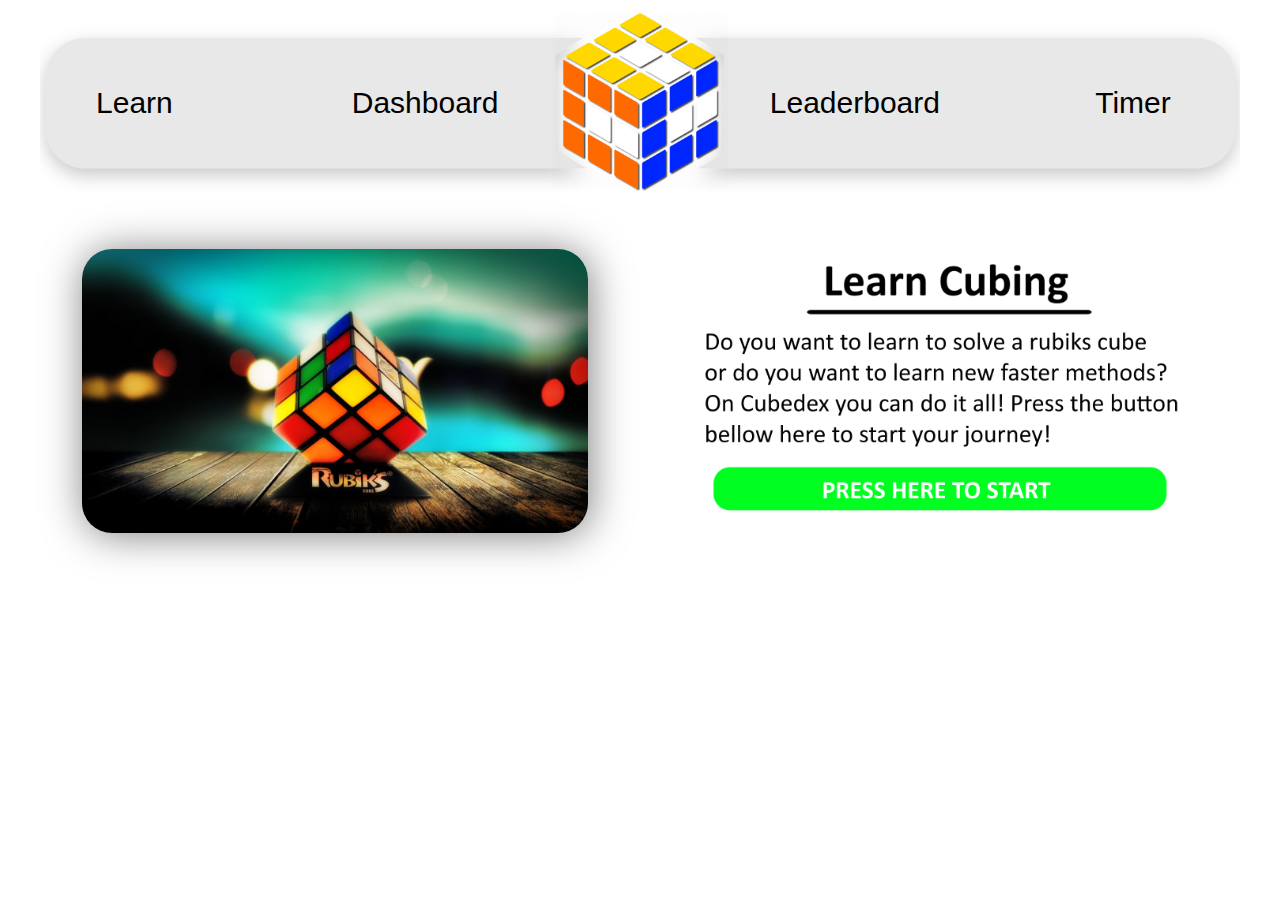
<file: index.html>
<!DOCTYPE html>
<html>
    <head>
        <title>Cubedex</title>
        <link rel="icon" href="images/favicon.png" type="image/x-icon">
        <link rel="stylesheet" href="style.css">
    </head>
    <body>
        <div class="topnb-image-container">
            <img src="images/mainbar.png" alt="Image" width="95%" draggable="false">
            <button class="topnb-overlay-button" id="topnb-ic1">Learn</button>
            <button class="topnb-overlay-button" id="topnb-ic2" onclick="location.href='dashboard'">Dashboard</button>
            <button class="topnb-overlay-button" id="topnb-ic3">Leaderboard</button>
            <button class="topnb-overlay-button" id="topnb-ic4" onclick="location.href='timer'">Timer</button>

            <style>
                .topnb-image-container {
                   position: relative;
                    display: inline-block;
                }
                .topnb-overlay-button {
                   position: absolute;
                   top: 50%;
                   left: 10%;
                   transform: translate(-50%, -50%);
                    height: 68%;
                   padding: 0 30px;
                   font-size: 30px;
                    border: 0;
                    border-radius: 50px;
                    background: none;
                }
                .topnb-overlay-button:hover  {
                    background-color: rgb(225, 225, 225);
                }
                #topnb-ic1 {
                    left: 10%;
                }
                #topnb-ic2 {
                    left: 33%;
                }
                #topnb-ic3 {
                    left: 67%;
                }
                #topnb-ic4 {
                    left: 89%;
                }
            </style>
        </div>
        <img src="images/learncubingimage.png" width="40%" id="lci1">
        <img src="images/learncubingimage2.png" width="40%" id="lci2">
    </body>
</html>
</file>
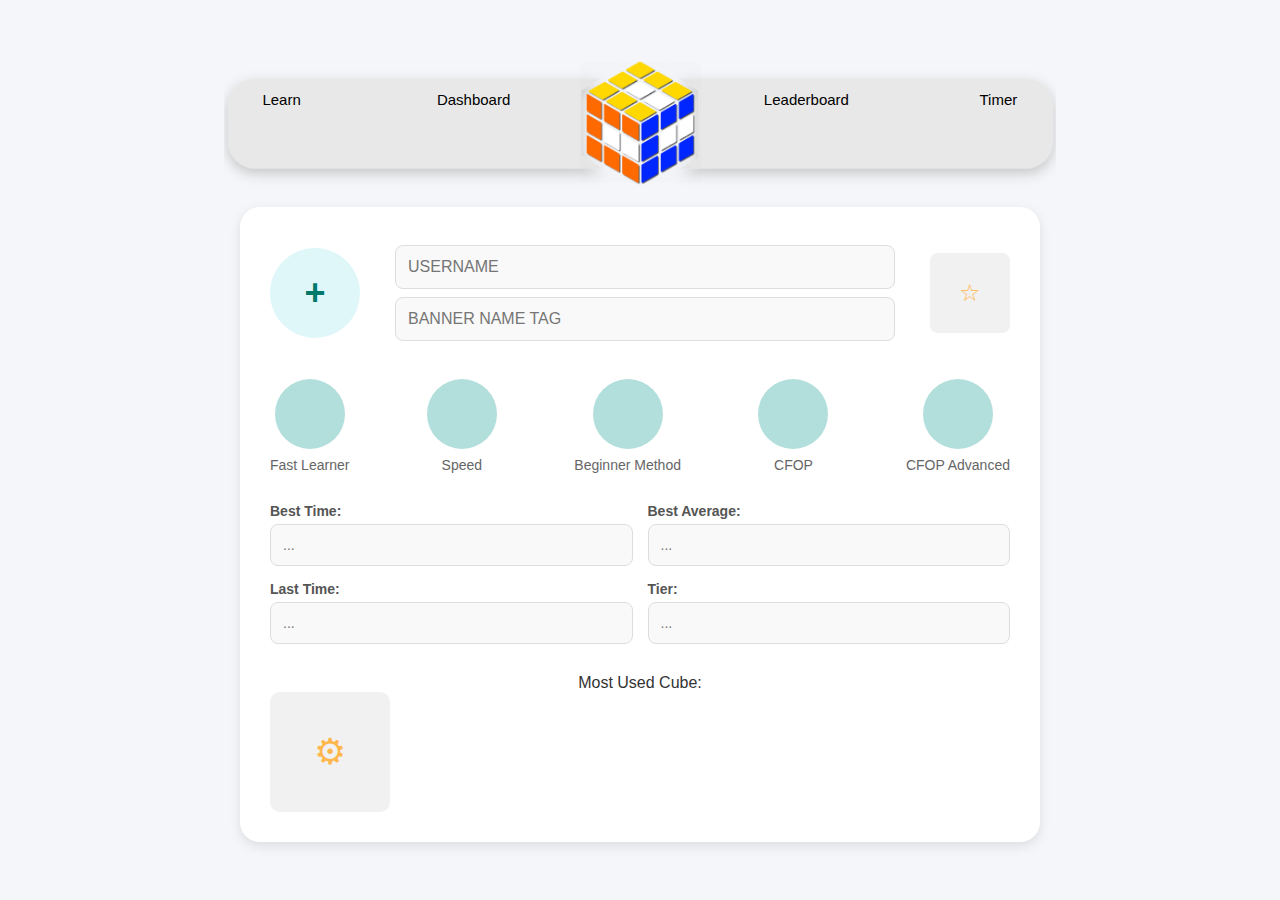
<file: dashboard/index.html>
<!DOCTYPE html>
<html lang="en">
<head>
  <meta charset="UTF-8">
  <meta name="viewport" content="width=device-width, initial-scale=1.0">
  <title>Dashboard</title>
  <link rel="stylesheet" href="style.css">
</head>
<body>
  <div class="topnb-image-container">
    <img src="../images/mainbar.png" alt="Image" width="65%" draggable="false">
    <button class="topnb-overlay-button" id="topnb-ic1">Learn</button>
    <button class="topnb-overlay-button" id="topnb-ic2" onclick="location.href='../dashboard'">Dashboard</button>
    <button class="topnb-overlay-button" id="topnb-ic3">Leaderboard</button>
    <button class="topnb-overlay-button" id="topnb-ic4" onclick="location.href='../timer'">Timer</button>
    <style>
        .topnb-image-container {
          width: 100%; /* Zorg ervoor dat de container de volledige breedte beslaat */
          display: flex;
          justify-content: center; /* Centreer de afbeelding */
          margin-bottom: 20px; /* Voeg wat ruimte toe onder de navigatiebalk */
        }
        .topnb-image-container img {
          max-width: 65%; /* Behoud de oorspronkelijke breedte-instelling */
        }
        .topnb-overlay-button {
            position: absolute;
            top: 11%;
            left: 10%;
            transform: translate(-50%, -50%);
            height: 15%;
            padding: 0 30px;
            font-size: 15px;
            border: 0;
            border-radius: 50px;
            background: none;
        }
        .topnb-overlay-button:hover  {
            background-color: rgb(225, 225, 225);
        }
        #topnb-ic1 {
            left: 22%;
        }
        #topnb-ic2 {
            left: 37%;
        }
        #topnb-ic3 {
            left: 63%;
        }
        #topnb-ic4 {
            left: 78%;
        }
    </style>
  </div>
  <div class="dashboard">
    <!-- Avatar and Banner Section -->
    <div class="header">
      <div class="avatar" onclick="document.getElementById('fileInput').click()" id="avataritext">+</div>
      <input type="file" id="fileInput" accept="image/*" style="display: none;" onchange="changeAvatar(event)">
      <div class="username-section">
        <input id="username" placeholder="USERNAME">
        <input id="banner" placeholder="BANNER NAME TAG">
      </div>
      <div class="favorite-section">
        <div id="main-image" class="favorite-image-box" onclick="openPopup()">☆</div>
      </div>
    </div>

    <!-- Skill Progress Section -->
    <div class="skills">
      <div class="skill">
        <div id="fast-learner" class="circle" onclick="setProgress('fast-learner')"></div>
        <label>Fast Learner</label>
      </div>
      <div class="skill">
        <div id="speed" class="circle" onclick="setProgress('speed')"></div>
        <label>Speed</label>
      </div>
      <div class="skill">
        <div id="beginner-method" class="circle" onclick="setProgress('beginner-method')"></div>
        <label>Beginner Method</label>
      </div>
      <div class="skill">
        <div id="cfop" class="circle" onclick="setProgress('cfop')"></div>
        <label>CFOP</label>
      </div>
      <div class="skill">
        <div id="cfop-advanced" class="circle" onclick="setProgress('cfop-advanced')"></div>
        <label>CFOP Advanced</label>
      </div>
    </div>

    <!-- Stats Section -->
    <div class="stats">
      <div class="stat">
        <label>Best Time:</label>
        <input type="text" id="best-time" placeholder="...">
      </div>
      <div class="stat">
        <label>Best Average:</label>
        <input type="text" id="best-average" placeholder="...">
      </div>
      <div class="stat">
        <label>Last Time:</label>
        <input type="text" id="last-time" placeholder="...">
      </div>
      <div class="stat">
        <label>Tier:</label>
        <input type="text" id="tier" placeholder="...">
      </div>
    </div>

    <!-- Most Used Cube Section -->
    <div class="most-used">
      <label>Most Used Cube:</label>
      <div class="most-used-cube" onclick="chooseCube()">⚙</div>
    </div>
  </div>



  <!-- Popup Section -->
<div id="popup" class="popup">
    <div class="popup-content">
        <span id="closePopup" class="close">&times;</span>
        <h2>Your Badges</h2>
        <p>Unlocked Badges:</p>
        <a id="popup-img0" class="popup-imgs" style="background-image: url('../images/badge0.png');"></a>
        <a id="popup-img1" class="popup-imgs" style="background-image: url('../images/badge1.png');"></a>
        <a id="popup-img2" class="popup-imgs" style="background-image: url('../images/badge2.png');"></a>
        <a id="popup-img3" class="popup-imgs" style="background-image: url('../images/badge3.png');"></a>
        <p>Locked Badges:</p>
        <a id="popup-img4" class="popup-imgs" style="background-image: url('../images/badge4.png');">¤</a>
        <a id="popup-img5" class="popup-imgs" style="background-image: url('../images/badge5.png');">¤</a>
        <a id="popup-img6" class="popup-imgs" style="background-image: url('../images/badge6.png');">¤</a>
        <a id="popup-img7" class="popup-imgs" style="background-image: url('../images/badge7.png');">¤</a>
        <a id="popup-img8" class="popup-imgs" style="background-image: url('../images/badge8.png');">¤</a>
        <a id="popup-img9" class="popup-imgs" style="background-image: url('../images/badge9.png');">¤</a>

    </div>
</div>

  <script src="script.js"></script>
</body>
</html>
</file>
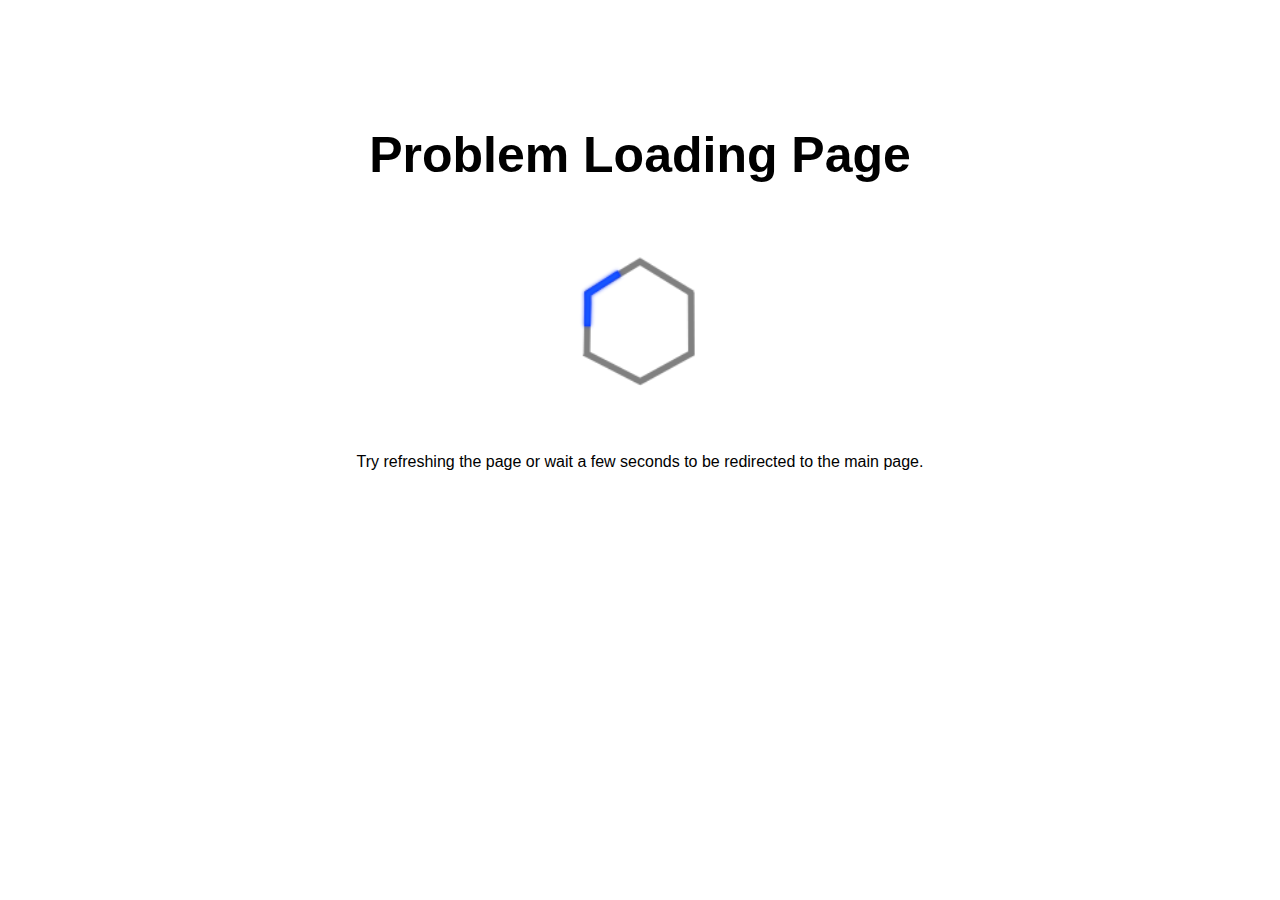
<file: loading/index.html>
<!DOCTYPE html>
<html lang="nl">
<head>
    <meta charset="UTF-8">
    <meta name="viewport" content="width=device-width, initial-scale=1.0">
    <title>Kubus Database</title>
    <link rel="stylesheet" href="style.css">
</head>
<body>
    <h1>Problem Loading Page</h1>
    <img src="../images/loading/loading1.png" id="loadingimage">
    <p>Try refreshing the page or wait a few seconds to be redirected to the main page.</p>
    <script src="script.js"></script>
</body>
</html>
</file>
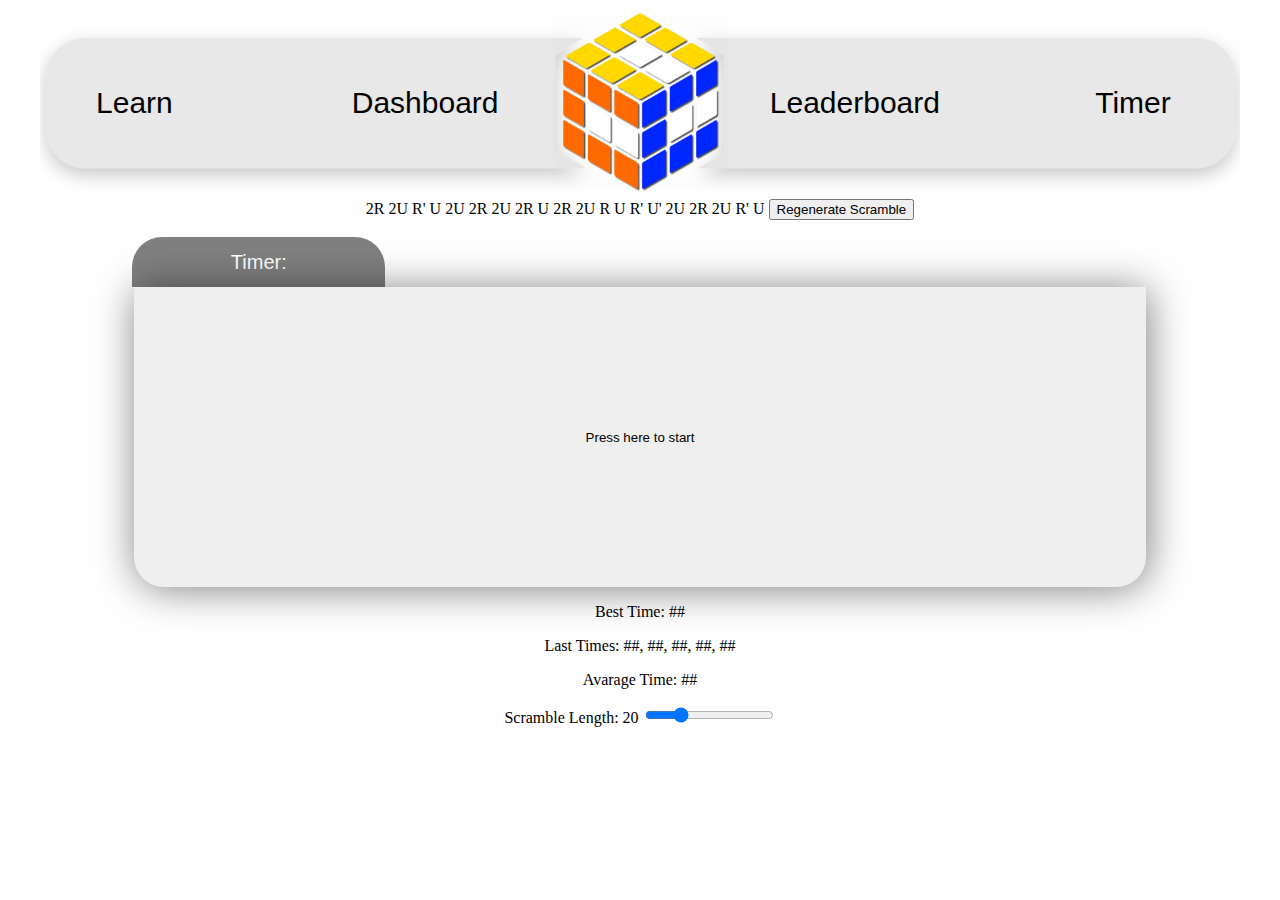
<file: timer/index.html>
<!DOCTYPE html>
<html>
    <head>
        <title>Cubedex Timer</title>
        <link rel="icon" href="../images/favicon.png" type="image/x-icon">
        <link rel="stylesheet" href="style.css">
    </head>
    <body>
  <div class="topnb-image-container">
    <img src="../images/mainbar.png" alt="Image" width="95%" draggable="false">
    <button class="topnb-overlay-button" id="topnb-ic1">Learn</button>
    <button class="topnb-overlay-button" id="topnb-ic2" onclick="location.href='../dashboard'">Dashboard</button>
    <button class="topnb-overlay-button" id="topnb-ic3">Leaderboard</button>
    <button class="topnb-overlay-button" id="topnb-ic4" onclick="location.href='../timer'">Timer</button>
            <style>
                .topnb-image-container {
                   position: relative;
                    display: inline-block;
                }
                .topnb-overlay-button {
                   position: absolute;
                   top: 50%;
                   left: 10%;
                   transform: translate(-50%, -50%);
                    height: 68%;
                   padding: 0 30px;
                   font-size: 30px;
                    border: 0;
                    border-radius: 50px;
                    background: none;
                }
                .topnb-overlay-button:hover  {
                    background-color: rgb(225, 225, 225);
                }
                #topnb-ic1 {
                    left: 10%;
                }
                #topnb-ic2 {
                    left: 33%;
                }
                #topnb-ic3 {
                    left: 67%;
                }
                #topnb-ic4 {
                    left: 89%;
                }
            </style>
        </div>
        <a id="scrambleOutput">Next Scramble: </a>       
        <button onclick="generateScramble()">Regenerate Scramble</button>
        <br>
        <button id="button1">Timer:</button>
        <button id="button2"></button>
        <br>
        <button id="button3" onclick="timerClicked()">Press here to start</button>
        <p id="besttime">Best Time: ##</p>
        <p id="lasttimes">Last Times: ##, ##, ##, ##, ##</p>
        <p id="avaragetime">Avarage Time: ##</p>
        <label for="lengthSlider">Scramble Length: <span id="lengthValue">20</span></label>
        <input type="range" id="lengthSlider" min="10" max="50" value="20"> 
        <script src="script.js"></script>
    </body>
</html>
</file>
<file: style.css>
body {
    text-align: center;
}
#lci1 {
    margin-top : 50px;
    border-radius: 30px;
    box-shadow: 2px 2px 40px rgba(0, 0, 0, 0.5);
    margin-right: 50px;
}
#lci2 {
    margin-left: 50px;
}
</file>
<file: dashboard/style.css>
* {
    box-sizing: border-box;
    margin: 0;
    padding: 0;
  }
  
  body {
    font-family: 'Roboto', sans-serif;
    display: flex; /* Voeg dit toe */
    flex-direction: column; /* Voeg dit toe */
    justify-content: center;
    align-items: center;
    min-height: 100vh;
    background-color: #f4f6f9;
    color: #333;
    margin: 0; /* Voeg dit toe om standaard marges te verwijderen */
    padding: 0; /* Voeg dit toe om standaard padding te verwijderen */
  }
  
  .dashboard {
    width: 800px;
    max-width: 90%;
    padding: 30px;
    background: #ffffff;
    border-radius: 20px;
    box-shadow: 0 4px 12px rgba(0, 0, 0, 0.1);
    transition: all 0.3s ease;
  }
  
  .header {
    display: flex;
    align-items: center;
    justify-content: space-between;
    margin-bottom: 30px;
  }
  
.avatar {
    width: 90px;
    height: 90px;
    background-color: #e0f7fa;
    color: #00796b;
    font-size: 36px;
    font-weight: bold;
    border-radius: 50%;
    display: flex;
    align-items: center;
    justify-content: center;
    cursor: pointer;
    transition: transform 0.3s ease;
    background-size: cover;
    background-position: center;
}
.avatar {
    width: 90px;
    height: 90px;
    background-color: #e0f7fa;
    color: #00796b;
    font-size: 36px;
    font-weight: bold;
    border-radius: 50%;
    display: flex;
    align-items: center;
    justify-content: center;
    cursor: pointer;
    transition: transform 0.3s ease;
    background-size: cover;
    background-position: center;
}
.avatar {
  width: 90px;
  height: 90px;
  background-color: #e0f7fa;
  color: #00796b;
  font-size: 36px;
  font-weight: bold;
  border-radius: 50%;
  display: flex;
  align-items: center;
  justify-content: center;
  cursor: pointer;
  transition: transform 0.3s ease;
  background-size: cover;
  background-position: center;
}

  
  .avatar:hover {
    transform: scale(1.1);
  }
  
  .username-section input {
    display: block;
    margin: 8px 0;
    padding: 12px;
    width: 500px;
    border: 1px solid #ddd;
    border-radius: 8px;
    background-color: #f9f9f9;
    font-size: 16px;
    transition: border 0.2s;
  }
  
  .username-section input:focus {
    border-color: #00796b;
  }
  
  .favorite-section button {
    padding: 10px 15px;
    font-size: 16px;
    background-color: #00796b;
    color: #ffffff;
    border: none;
    border-radius: 8px;
    cursor: pointer;
    transition: background-color 0.3s ease;
  }
  
  .favorite-section button:hover {
    background-color: #004d40;
  }
  
  .favorite-image-box {
    width: 80px;
    height: 80px;
    background-color: #f1f1f1;
    color: #ffb74d;
    font-size: 24px;
    display: flex;
    align-items: center;
    justify-content: center;
    border-radius: 8px;
    cursor: pointer;
    transition: background-color 0.3s ease;
  }
  
  .favorite-image-box:hover {
    background-color: #e6e6e6;
  }
  
  .skills {
    display: flex;
    justify-content: space-between;
    margin-bottom: 30px;
  }
  
  .skill {
    text-align: center;
    font-size: 14px;
    color: #666;
  }
  
  .circle {
    width: 70px;
    height: 70px;
    background-color: #b2dfdb;
    border-radius: 50%;
    cursor: pointer;
    margin: 0 auto 8px;
    transition: transform 0.3s ease, background-color 0.3s ease;
  }
  
  .circle:hover {
    background-color: #00796b;
    transform: scale(1.05);
  }
  
  .stats {
    display: grid;
    grid-template-columns: 1fr 1fr;
    gap: 15px;
    margin-bottom: 30px;
  }
  
  .stat {
    display: flex;
    flex-direction: column;
    font-size: 14px;
  }
  
  .stat label {
    font-weight: 600;
    margin-bottom: 5px;
    color: #555;
  }
  
  .stat input {
    padding: 12px;
    border: 1px solid #ddd;
    border-radius: 8px;
    background-color: #f9f9f9;
    font-size: 14px;
    transition: border 0.2s;
  }
  
  .stat input:focus {
    border-color: #00796b;
  }
  
  .most-used {
    text-align: center;
  }
  
  .most-used-cube {
    width: 120px;
    height: 120px;
    background-color: #f1f1f1;
    color: #ffb74d;
    font-size: 36px;
    display: flex;
    align-items: center;
    justify-content: center;
    border-radius: 10px;
    cursor: pointer;
    transition: background-color 0.3s ease, transform 0.3s ease;
  }
  
  .most-used-cube:hover {
    background-color: #e6e6e6;
    transform: scale(1.05);
  }

  #main-image {
    background-size: cover;
    background-position: center;
  }

  .popup {
    display: none;
    position: fixed;
    z-index: 1;
    left: 0;
    top: 0;
    width: 100%;
    height: 100%;
    overflow: auto;
    background-color: rgba(0, 0, 0, 0.5);
}

.popup-content {
    background-color: #fff;
    margin: 15% auto;
    padding: 20px;
    border: 1px solid #888;
    width: 80%;
    max-width: 500px;
    box-shadow: 0 5px 15px rgba(0, 0, 0, 0.3);
}

.popup-imgs {
  background-color: #888;
  display: inline-block;
  width: 50px;
  height: 50px;
  background-size: cover;
  border: none;
  border-radius: 5px;
  background-position: center;
  font-weight: bold;
  font-size: 40px;
  text-align: center;
  cursor: pointer;
}

.close {
    color: #aaa;
    float: right;
    font-size: 28px;
    font-weight: bold;
}

.close:hover,
.close:focus {
    color: #000;
    text-decoration: none;
    cursor: pointer;
}
</file>
<file: loading/style.css>
body {
    text-align: center;
    font-family: 'Gill Sans', 'Gill Sans MT', Calibri, 'Trebuchet MS', sans-serif;
}
img {
    width: 130px;
    margin-top: 3%;
}
h1 {
    margin-top: 10%;
    font-weight: bold;
    font-size: 50px;
}
p {
    margin-top: 5%;
}
</file>
<file: timer/style.css>
body {
    text-align: center;
}



#button1 {
    width: 20%;
    height: 50px;
    margin: 0;
    border-radius: 30px 30px 0 0;
    border: none;
    background-color: gray;
    color: white;
    font-size: 20px;
}
#button2 {
    width: 60%;
    height: 50px;
    margin: 0;
    background: none;
    border: none;
}
#button3 {
    border-radius: 0 0 30px 30px;
    width: 80%; 
    height: 300px;   
    border: none;
    box-shadow: 2px 2px 40px rgba(0, 0, 0, 0.5);
}
</file>
